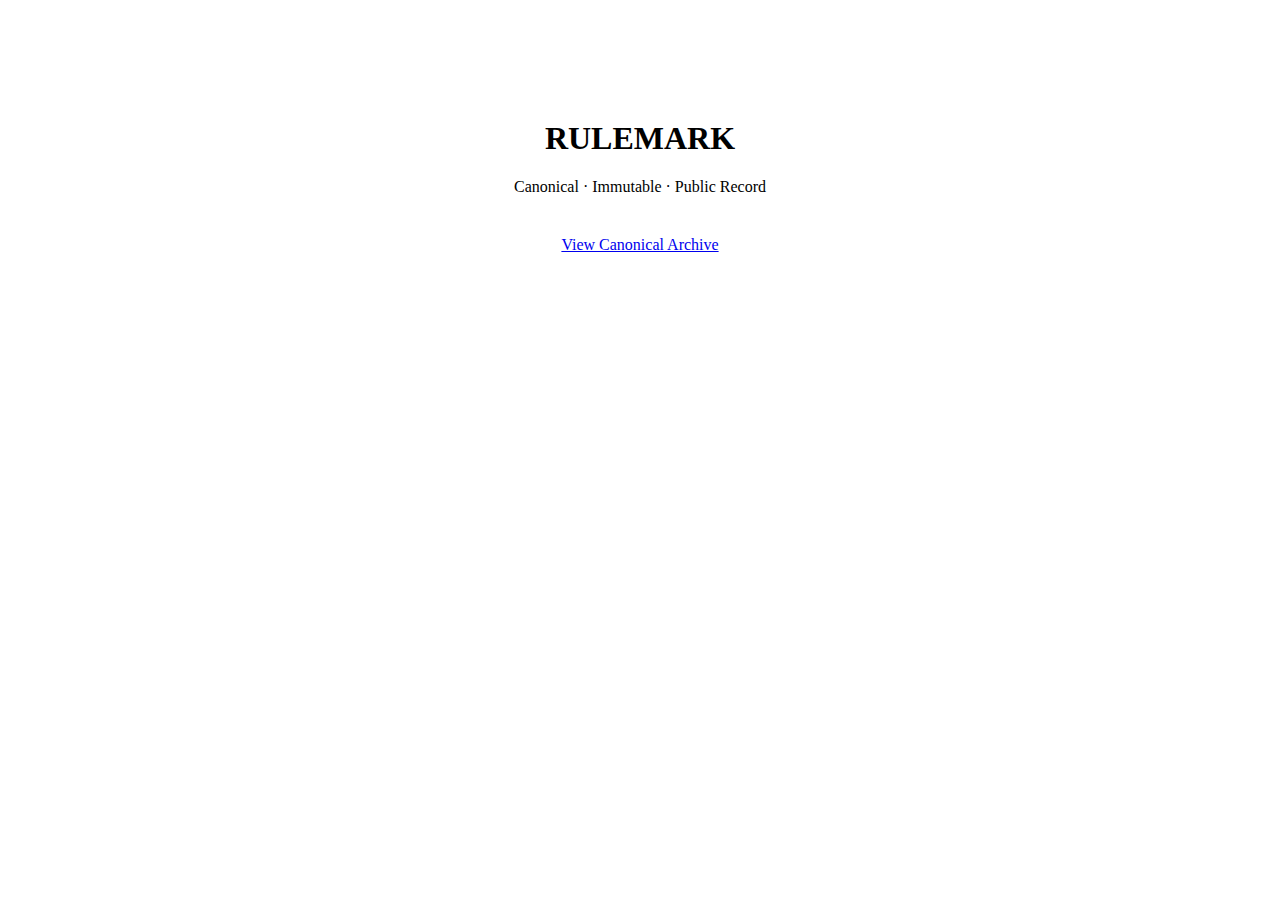
<file: index.html>
<!DOCTYPE html>
<html lang="en">
<head>
  <meta charset="UTF-8" />
  <title>RULEMARK</title>
  <meta name="viewport" content="width=device-width, initial-scale=1.0" />
</head>
<body style="font-family: serif; text-align: center; margin-top: 120px;">
  <h1>RULEMARK</h1>
  <p>Canonical · Immutable · Public Record</p>
  <p style="margin-top:40px;">
    <a href="https://rulemark-standards.github.io/rulemark-canonical-archive/">
      View Canonical Archive
    </a>
  </p>
</body>
</html>
</file>
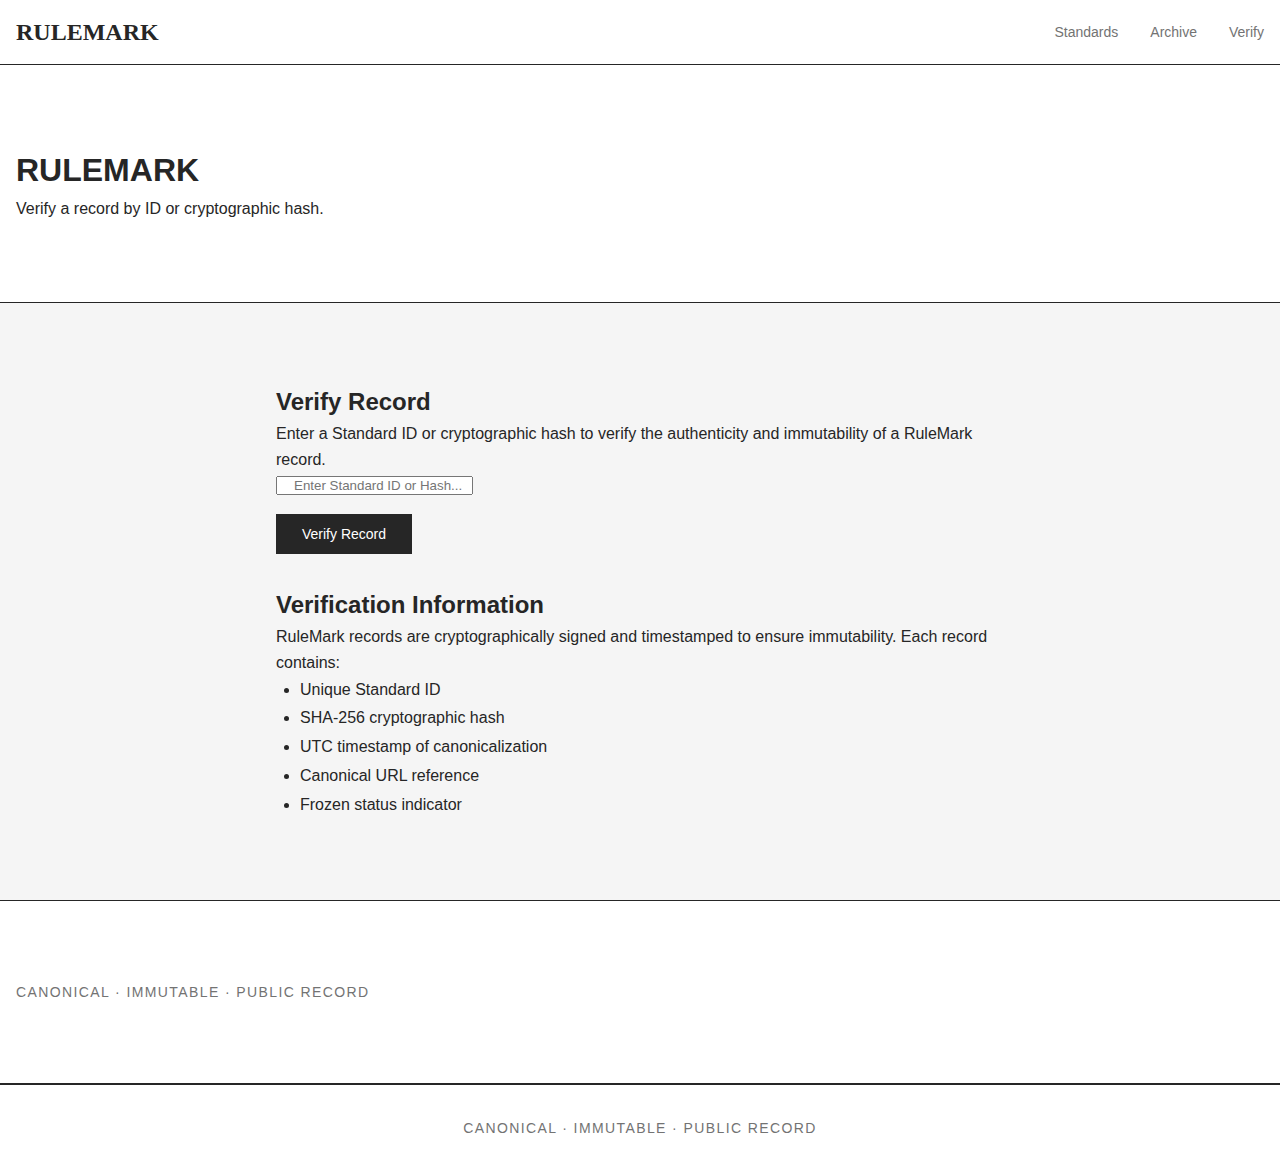
<file: verify/index.html>
<!DOCTYPE html>
<html lang="en">
<head>
  <meta charset="UTF-8">
  <meta name="viewport" content="width=device-width, initial-scale=1.0">
  <title>Verify - RuleMark</title>
  <meta name="description" content="Verify a record by ID or cryptographic hash">
  <link rel="stylesheet" href="../styles/main.css">
</head>
<body>
  <div class="page-container">
    <header class="site-header">
      <div class="container">
        <div class="header-inner">
          <a href="../index.html" class="site-logo">RULEMARK</a>
          <nav class="site-nav">
            <a href="../standards/index.html" class="nav-link">Standards</a>
            <a href="../archive/index.html" class="nav-link">Archive</a>
            <a href="index.html" class="nav-link">Verify</a>
          </nav>
        </div>
      </div>
    </header>

    <main class="main-content">
      <section class="section section-medium">
        <div class="container">
          <h1 class="page-header-title">RULEMARK</h1>
          <p class="page-header-description">Verify a record by ID or cryptographic hash.</p>
        </div>
      </section>

      <section class="section section-muted">
        <div class="container-narrow">
          <div class="card">
            <div class="card-header">
              <h2 class="card-title">Verify Record</h2>
              <p class="card-description">
                Enter a Standard ID or cryptographic hash to verify the authenticity and immutability of a RuleMark record.
              </p>
            </div>
            <div class="card-content">
              <div class="search-container">
                <input type="text" class="search-input" placeholder="Enter Standard ID or Hash..." style="padding-left: 1rem;">
              </div>
              <div style="margin-top: 1rem;">
                <button class="button button-full">Verify Record</button>
              </div>
            </div>
          </div>

          <div class="card" style="margin-top: 2rem;">
            <div class="card-header">
              <h2 class="card-title">Verification Information</h2>
              <p class="card-description">
                RuleMark records are cryptographically signed and timestamped to ensure immutability. Each record contains:
              </p>
            </div>
            <div class="card-content">
              <ul style="list-style: disc; margin-left: 1.5rem; line-height: 1.8; color: var(--color-gray-medium);">
                <li>Unique Standard ID</li>
                <li>SHA-256 cryptographic hash</li>
                <li>UTC timestamp of canonicalization</li>
                <li>Canonical URL reference</li>
                <li>Frozen status indicator</li>
              </ul>
            </div>
          </div>
        </div>
      </section>

      <section class="section section-small">
        <div class="container">
          <p class="footer-text">CANONICAL · IMMUTABLE · PUBLIC RECORD</p>
        </div>
      </section>
    </main>

    <footer class="site-footer">
      <div class="container">
        <div class="footer-inner">
          <p class="footer-text">CANONICAL · IMMUTABLE · PUBLIC RECORD</p>
        </div>
      </div>
    </footer>
  </div>
</body>
</html>
</file>
<file: styles/main.css>
/* RULEMARK CANONICAL CSS */
/* Black / White / Gray institutional system */
/* Single source of truth */

:root {
  --white: #ffffff;
  --black: #262626;
  --gray-light: #f5f5f5;
  --gray-medium: #737373;
  --gray-border: #d9d9d9;

  --font-serif: Georgia, "Times New Roman", Times, serif;
  --font-sans: -apple-system, BlinkMacSystemFont, "Segoe UI", Helvetica, Arial, sans-serif;
  --font-mono: "Courier New", Courier, monospace;
}

* {
  margin: 0;
  padding: 0;
  box-sizing: border-box;
}

body {
  font-family: var(--font-sans);
  background: var(--white);
  color: var(--black);
  line-height: 1.6;
}

/* Layout */
.page-container {
  min-height: 100vh;
  display: flex;
  flex-direction: column;
}

.main-content {
  flex: 1;
}

.container {
  max-width: 1280px;
  margin: 0 auto;
  padding: 0 1rem;
}

.container-medium {
  max-width: 900px;
  margin: 0 auto;
  padding: 0 1rem;
}

.container-narrow {
  max-width: 760px;
  margin: 0 auto;
  padding: 0 1rem;
}

/* Header */
.site-header {
  border-bottom: 1px solid var(--black);
}

.header-inner {
  height: 4rem;
  display: flex;
  align-items: center;
  justify-content: space-between;
}

.site-logo {
  font-family: var(--font-serif);
  font-weight: 700;
  font-size: 1.5rem;
  text-decoration: none;
  color: var(--black);
}

.site-nav {
  display: flex;
  gap: 2rem;
}

.nav-link {
  font-size: 0.875rem;
  color: var(--gray-medium);
  text-decoration: none;
}

.nav-link:hover {
  color: var(--black);
}

/* Sections */
.section {
  padding: 5rem 0;
  border-bottom: 1px solid var(--black);
}

.section-muted {
  background: var(--gray-light);
}

.section-title {
  margin-bottom: 2rem;
  font-family: var(--font-serif);
  font-size: 1.5rem;
}

/* Hero */
.hero-title {
  font-family: var(--font-serif);
  font-size: 3.5rem;
  font-weight: 700;
  text-align: center;
  margin-bottom: 1rem;
}

.hero-subtitle {
  text-align: center;
  font-size: 1.25rem;
  letter-spacing: 0.15em;
  margin-bottom: 2rem;
}

.hero-description {
  max-width: 42rem;
  margin: 0 auto;
  text-align: center;
  color: var(--gray-medium);
}

/* Manifesto */
.manifesto h2 {
  margin-top: 3rem;
  margin-bottom: 1rem;
  font-family: var(--font-serif);
  font-size: 1.25rem;
}

.manifesto p {
  margin-bottom: 1rem;
}

.manifesto ul {
  margin: 1rem 0 1.5rem 1.25rem;
}

.manifesto li {
  margin-bottom: 0.5rem;
}

.muted {
  color: var(--gray-medium);
}

/* Standard Card */
.standard-card {
  border: 2px solid var(--black);
  padding: 1.5rem;
  background: var(--white);
}

.standard-meta {
  display: flex;
  gap: 0.75rem;
  margin-bottom: 0.75rem;
}

.standard-id {
  font-family: var(--font-mono);
  font-size: 0.875rem;
  color: var(--gray-medium);
}

.standard-badge {
  border: 1px solid var(--black);
  padding: 0.25rem 0.75rem;
  font-size: 0.75rem;
}

.standard-title {
  font-family: var(--font-serif);
  font-size: 1.5rem;
  margin-bottom: 0.75rem;
}

.standard-description {
  color: var(--gray-medium);
  margin-bottom: 1rem;
}

.actions {
  display: flex;
  gap: 0.75rem;
}

/* Buttons */
.button {
  padding: 0.625rem 1.5rem;
  border: 2px solid var(--black);
  background: var(--black);
  color: var(--white);
  text-decoration: none;
  font-size: 0.875rem;
}

.button-outline {
  background: var(--white);
  color: var(--black);
}

.button:hover {
  background: var(--white);
  color: var(--black);
}

.button-outline:hover {
  background: var(--black);
  color: var(--white);
}

/* Footer */
.site-footer {
  border-top: 1px solid var(--black);
}

.footer-inner {
  padding: 2rem 0;
  text-align: center;
}

.footer-text {
  font-size: 0.875rem;
  color: var(--gray-medium);
  letter-spacing: 0.1em;
}

/* Mobile */
@media (max-width: 768px) {
  .hero-title {
    font-size: 2.5rem;
  }

  .site-nav {
    display: none;
  }

  .section {
    padding: 3rem 0;
  }
}
</file>
